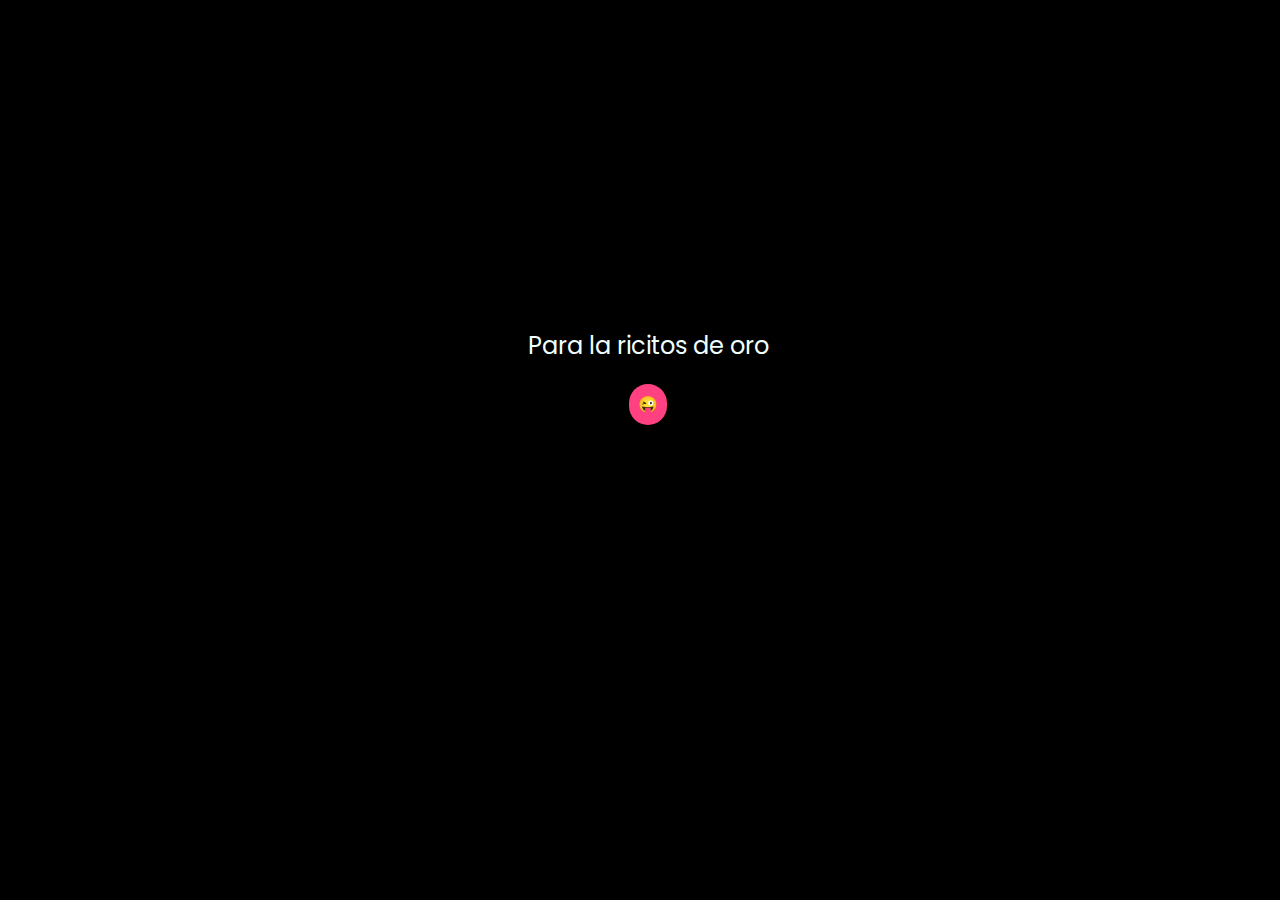
<file: index.html>
<!DOCTYPE html>
<html lang="es">

<head>
    <meta charset="UTF-8">
    <meta http-equiv="X-UA-Compatible" content="IE=edge">
    <meta name="viewport" content="width=device-width, initial-scale=1.0">
    <link rel="stylesheet" href="css/style.css">
    <link rel="icon" href="img/flowers.png" type="image/x-icon">
    <title>Flowers</title>
</head>

<body>
   
    <div class="description">
        <span>Para la ricitos de oro</span>
    </div>
    <div class="button">
        <button class="botones">
            <a href="mid.html" style="color: #fff;">😜</a>
        </button>
    </div>

</body>

</html>
</file>
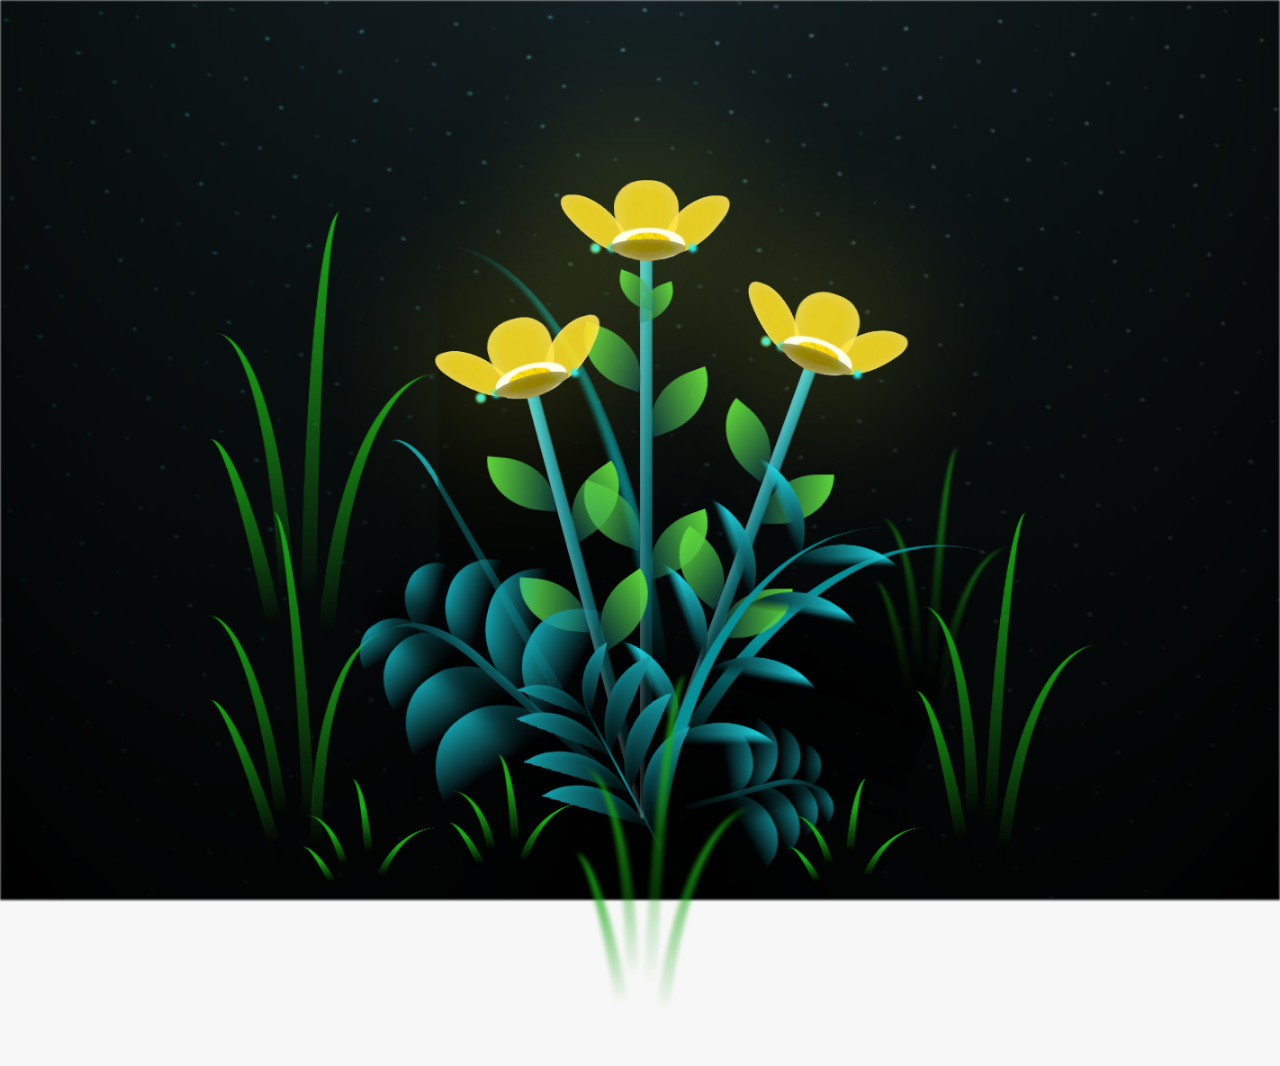
<file: flower.html>
<!DOCTYPE html>
<html lang="es">
  <head>
    <meta charset="UTF-8" />
    <meta http-equiv="X-UA-Compatible" content="IE=edge" />
    <meta name="viewport" content="width=device-width, initial-scale=1.0" />
    <link rel="stylesheet" href="css/main.css" />
    <link rel="icon" href="img/flowers.png" type="image/x-icon" />
    <title>Flower</title>
  </head>
  <body class="container">
    <audio src="sound/ChristianBasso&HaienQiu-Flowers.mp3" autoplay></audio>
    <div id="lyrics">
     
    </div>
    <h1 class="titulo">Pa que no quedes de espectadora este año </h1>
  
    <div class="night"></div>
    <div class="flowers">
      <div class="flower flower--1">
        <div class="flower__leafs flower__leafs--1">
          <div class="flower__leaf flower__leaf--1"></div>
          <div class="flower__leaf flower__leaf--2"></div>
          <div class="flower__leaf flower__leaf--3"></div>
          <div class="flower__leaf flower__leaf--4"></div>
          <div class="flower__white-circle"></div>

          <div class="flower__light flower__light--1"></div>
          <div class="flower__light flower__light--2"></div>
          <div class="flower__light flower__light--3"></div>
          <div class="flower__light flower__light--4"></div>
          <div class="flower__light flower__light--5"></div>
          <div class="flower__light flower__light--6"></div>
          <div class="flower__light flower__light--7"></div>
          <div class="flower__light flower__light--8"></div>
        </div>
        <div class="flower__line">
          <div class="flower__line__leaf flower__line__leaf--1"></div>
          <div class="flower__line__leaf flower__line__leaf--2"></div>
          <div class="flower__line__leaf flower__line__leaf--3"></div>
          <div class="flower__line__leaf flower__line__leaf--4"></div>
          <div class="flower__line__leaf flower__line__leaf--5"></div>
          <div class="flower__line__leaf flower__line__leaf--6"></div>
        </div>
      </div>

      <div class="flower flower--2">
        <div class="flower__leafs flower__leafs--2">
          <div class="flower__leaf flower__leaf--1"></div>
          <div class="flower__leaf flower__leaf--2"></div>
          <div class="flower__leaf flower__leaf--3"></div>
          <div class="flower__leaf flower__leaf--4"></div>
          <div class="flower__white-circle"></div>

          <div class="flower__light flower__light--1"></div>
          <div class="flower__light flower__light--2"></div>
          <div class="flower__light flower__light--3"></div>
          <div class="flower__light flower__light--4"></div>
          <div class="flower__light flower__light--5"></div>
          <div class="flower__light flower__light--6"></div>
          <div class="flower__light flower__light--7"></div>
          <div class="flower__light flower__light--8"></div>
        </div>
        <div class="flower__line">
          <div class="flower__line__leaf flower__line__leaf--1"></div>
          <div class="flower__line__leaf flower__line__leaf--2"></div>
          <div class="flower__line__leaf flower__line__leaf--3"></div>
          <div class="flower__line__leaf flower__line__leaf--4"></div>
        </div>
      </div>

      <div class="flower flower--3">
        <div class="flower__leafs flower__leafs--3">
          <div class="flower__leaf flower__leaf--1"></div>
          <div class="flower__leaf flower__leaf--2"></div>
          <div class="flower__leaf flower__leaf--3"></div>
          <div class="flower__leaf flower__leaf--4"></div>
          <div class="flower__white-circle"></div>

          <div class="flower__light flower__light--1"></div>
          <div class="flower__light flower__light--2"></div>
          <div class="flower__light flower__light--3"></div>
          <div class="flower__light flower__light--4"></div>
          <div class="flower__light flower__light--5"></div>
          <div class="flower__light flower__light--6"></div>
          <div class="flower__light flower__light--7"></div>
          <div class="flower__light flower__light--8"></div>
        </div>
        <div class="flower__line">
          <div class="flower__line__leaf flower__line__leaf--1"></div>
          <div class="flower__line__leaf flower__line__leaf--2"></div>
          <div class="flower__line__leaf flower__line__leaf--3"></div>
          <div class="flower__line__leaf flower__line__leaf--4"></div>
        </div>
      </div>

      <div class="grow-ans" style="--d: 1.2s">
        <div class="flower__g-long">
          <div class="flower__g-long__top"></div>
          <div class="flower__g-long__bottom"></div>
        </div>
      </div>

      <div class="growing-grass">
        <div class="flower__grass flower__grass--1">
          <div class="flower__grass--top"></div>
          <div class="flower__grass--bottom"></div>
          <div class="flower__grass__leaf flower__grass__leaf--1"></div>
          <div class="flower__grass__leaf flower__grass__leaf--2"></div>
          <div class="flower__grass__leaf flower__grass__leaf--3"></div>
          <div class="flower__grass__leaf flower__grass__leaf--4"></div>
          <div class="flower__grass__leaf flower__grass__leaf--5"></div>
          <div class="flower__grass__leaf flower__grass__leaf--6"></div>
          <div class="flower__grass__leaf flower__grass__leaf--7"></div>
          <div class="flower__grass__leaf flower__grass__leaf--8"></div>
          <div class="flower__grass__overlay"></div>
        </div>
      </div>

      <div class="growing-grass">
        <div class="flower__grass flower__grass--2">
          <div class="flower__grass--top"></div>
          <div class="flower__grass--bottom"></div>
          <div class="flower__grass__leaf flower__grass__leaf--1"></div>
          <div class="flower__grass__leaf flower__grass__leaf--2"></div>
          <div class="flower__grass__leaf flower__grass__leaf--3"></div>
          <div class="flower__grass__leaf flower__grass__leaf--4"></div>
          <div class="flower__grass__leaf flower__grass__leaf--5"></div>
          <div class="flower__grass__leaf flower__grass__leaf--6"></div>
          <div class="flower__grass__leaf flower__grass__leaf--7"></div>
          <div class="flower__grass__leaf flower__grass__leaf--8"></div>
          <div class="flower__grass__overlay"></div>
        </div>
      </div>

      <div class="grow-ans" style="--d: 2.4s">
        <div class="flower__g-right flower__g-right--1">
          <div class="leaf"></div>
        </div>
      </div>

      <div class="grow-ans" style="--d: 2.8s">
        <div class="flower__g-right flower__g-right--2">
          <div class="leaf"></div>
        </div>
      </div>

      <div class="grow-ans" style="--d: 2.8s">
        <div class="flower__g-front">
          <div
            class="flower__g-front__leaf-wrapper flower__g-front__leaf-wrapper--1"
          >
            <div class="flower__g-front__leaf"></div>
          </div>
          <div
            class="flower__g-front__leaf-wrapper flower__g-front__leaf-wrapper--2"
          >
            <div class="flower__g-front__leaf"></div>
          </div>
          <div
            class="flower__g-front__leaf-wrapper flower__g-front__leaf-wrapper--3"
          >
            <div class="flower__g-front__leaf"></div>
          </div>
          <div
            class="flower__g-front__leaf-wrapper flower__g-front__leaf-wrapper--4"
          >
            <div class="flower__g-front__leaf"></div>
          </div>
          <div
            class="flower__g-front__leaf-wrapper flower__g-front__leaf-wrapper--5"
          >
            <div class="flower__g-front__leaf"></div>
          </div>
          <div
            class="flower__g-front__leaf-wrapper flower__g-front__leaf-wrapper--6"
          >
            <div class="flower__g-front__leaf"></div>
          </div>
          <div
            class="flower__g-front__leaf-wrapper flower__g-front__leaf-wrapper--7"
          >
            <div class="flower__g-front__leaf"></div>
          </div>
          <div
            class="flower__g-front__leaf-wrapper flower__g-front__leaf-wrapper--8"
          >
            <div class="flower__g-front__leaf"></div>
          </div>
          <div class="flower__g-front__line"></div>
        </div>
      </div>

      <div class="grow-ans" style="--d: 3.2s">
        <div class="flower__g-fr">
          <div class="leaf"></div>
          <div class="flower__g-fr__leaf flower__g-fr__leaf--1"></div>
          <div class="flower__g-fr__leaf flower__g-fr__leaf--2"></div>
          <div class="flower__g-fr__leaf flower__g-fr__leaf--3"></div>
          <div class="flower__g-fr__leaf flower__g-fr__leaf--4"></div>
          <div class="flower__g-fr__leaf flower__g-fr__leaf--5"></div>
          <div class="flower__g-fr__leaf flower__g-fr__leaf--6"></div>
          <div class="flower__g-fr__leaf flower__g-fr__leaf--7"></div>
          <div class="flower__g-fr__leaf flower__g-fr__leaf--8"></div>
        </div>
      </div>

      <div class="long-g long-g--0">
        <div class="grow-ans" style="--d: 3s">
          <div class="leaf leaf--0"></div>
        </div>
        <div class="grow-ans" style="--d: 2.2s">
          <div class="leaf leaf--1"></div>
        </div>
        <div class="grow-ans" style="--d: 3.4s">
          <div class="leaf leaf--2"></div>
        </div>
        <div class="grow-ans" style="--d: 3.6s">
          <div class="leaf leaf--3"></div>
        </div>
      </div>

      <div class="long-g long-g--1">
        <div class="grow-ans" style="--d: 3.6s">
          <div class="leaf leaf--0"></div>
        </div>
        <div class="grow-ans" style="--d: 3.8s">
          <div class="leaf leaf--1"></div>
        </div>
        <div class="grow-ans" style="--d: 4s">
          <div class="leaf leaf--2"></div>
        </div>
        <div class="grow-ans" style="--d: 4.2s">
          <div class="leaf leaf--3"></div>
        </div>
      </div>

      <div class="long-g long-g--2">
        <div class="grow-ans" style="--d: 4s">
          <div class="leaf leaf--0"></div>
        </div>
        <div class="grow-ans" style="--d: 4.2s">
          <div class="leaf leaf--1"></div>
        </div>
        <div class="grow-ans" style="--d: 4.4s">
          <div class="leaf leaf--2"></div>
        </div>
        <div class="grow-ans" style="--d: 4.6s">
          <div class="leaf leaf--3"></div>
        </div>
      </div>

      <div class="long-g long-g--3">
        <div class="grow-ans" style="--d: 4s">
          <div class="leaf leaf--0"></div>
        </div>
        <div class="grow-ans" style="--d: 4.2s">
          <div class="leaf leaf--1"></div>
        </div>
        <div class="grow-ans" style="--d: 3s">
          <div class="leaf leaf--2"></div>
        </div>
        <div class="grow-ans" style="--d: 3.6s">
          <div class="leaf leaf--3"></div>
        </div>
      </div>

      <div class="long-g long-g--4">
        <div class="grow-ans" style="--d: 4s">
          <div class="leaf leaf--0"></div>
        </div>
        <div class="grow-ans" style="--d: 4.2s">
          <div class="leaf leaf--1"></div>
        </div>
        <div class="grow-ans" style="--d: 3s">
          <div class="leaf leaf--2"></div>
        </div>
        <div class="grow-ans" style="--d: 3.6s">
          <div class="leaf leaf--3"></div>
        </div>
      </div>

      <div class="long-g long-g--5">
        <div class="grow-ans" style="--d: 4s">
          <div class="leaf leaf--0"></div>
        </div>
        <div class="grow-ans" style="--d: 4.2s">
          <div class="leaf leaf--1"></div>
        </div>
        <div class="grow-ans" style="--d: 3s">
          <div class="leaf leaf--2"></div>
        </div>
        <div class="grow-ans" style="--d: 3.6s">
          <div class="leaf leaf--3"></div>
        </div>
      </div>

      <div class="long-g long-g--6">
        <div class="grow-ans" style="--d: 4.2s">
          <div class="leaf leaf--0"></div>
        </div>
        <div class="grow-ans" style="--d: 4.4s">
          <div class="leaf leaf--1"></div>
        </div>
        <div class="grow-ans" style="--d: 4.6s">
          <div class="leaf leaf--2"></div>
        </div>
        <div class="grow-ans" style="--d: 4.8s">
          <div class="leaf leaf--3"></div>
        </div>
      </div>

      <div class="long-g long-g--7">
        <div class="grow-ans" style="--d: 3s">
          <div class="leaf leaf--0"></div>
        </div>
        <div class="grow-ans" style="--d: 3.2s">
          <div class="leaf leaf--1"></div>
        </div>
        <div class="grow-ans" style="--d: 3.5s">
          <div class="leaf leaf--2"></div>
        </div>
        <div class="grow-ans" style="--d: 3.6s">
          <div class="leaf leaf--3"></div>
        </div>
      </div>
    </div>
    <script src="anim.js"></script>
    <script src="main.js"></script>
  </body>
</html>
</file>
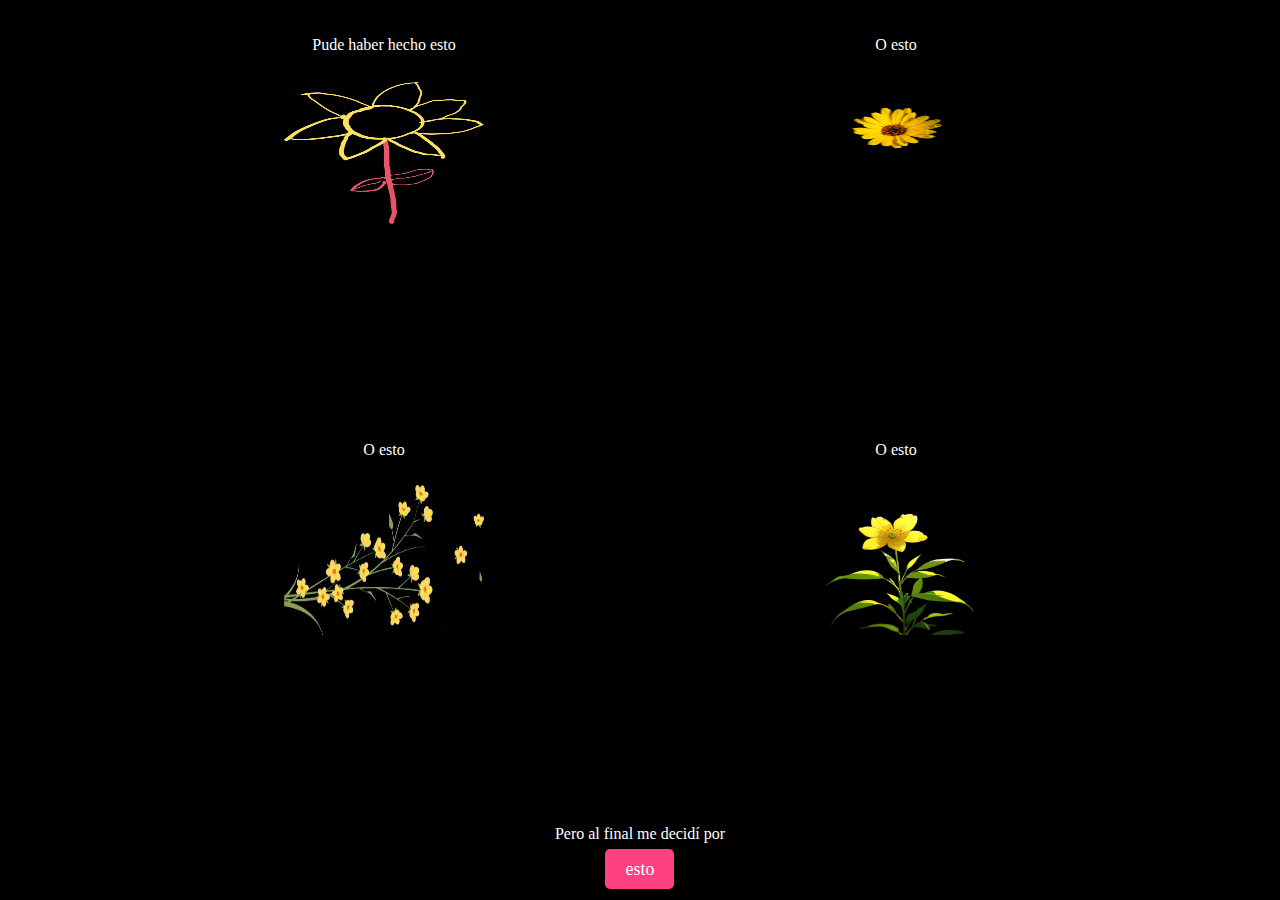
<file: mid.html>
<!DOCTYPE html>
<html lang="es">
<head>
    <meta charset="UTF-8">
    <meta name="viewport" content="width=device-width, initial-scale=1.0">
    <title>flowers</title>
    <link rel="stylesheet" href="css/estilo-p.css">
    <link rel="icon" href="img/flowers.png" type="image/x-icon" />
</head>
<body>

    <div class="row">
        <div class="content">
            <p>Pude haber hecho esto</p>
            <img src="img/flower1.jpg" alt="Imagen 1">
        </div>
        <div class="content">
            <p>O esto</p>
            <img src="img/flower2.png" alt="Imagen 2">
        </div>
    </div>

    <div class="row">
        <div class="content">
            <p>O esto</p>
            <img src="img/flower3.png" alt="Imagen 3">
        </div>
        <div class="content">
            <p>O esto</p>
            <img src="img/flower4.jpg" alt="Imagen 4">
        </div>
    </div>

    <div class="bottom-content">
        <p>Pero al final me decidí por</p>
        <a href="flower.html" class="button"> esto</a>
    </div>

</body>
</html>
</file>
<file: css/style.css>
@import url('https://fonts.googleapis.com/css2?family=Poppins:ital,wght@0,500;1,900&display=swap');
*{
    font-family: 'Poppins',cursive;
}
body{
    color: azure;
    width: 100%;
    height: 82vh;
    display: flex;
    flex-direction: column;
    align-items: center;
    justify-content: center;
    background-color: black;
    /* padding-top: -30; */
}

.botones{
    padding: 9px;
    border-radius: 80px;
    background-color: transparent;
    border: none;
}

.botones a{
    background-color: #ff4081;
    padding: 9px;
    border-radius: 80px;
    -webkit-border-radius: 80px;
    -moz-border-radius: 80px;
    -ms-border-radius: 80px;
    -o-border-radius: 80px;
}

.botones a:focus{
    background-color: #ff79a1;
}

.greetings{
    font-size: 7rem;
    font-weight: 900;
}
.greetings > span{
    animation: glow 2.5s ease-in-out infinite;
}
@keyframes glow{
    0%, 100%{
        color: #fff;
        text-shadow: 0 0 12px #39c6d6, 0 0 50px #39c6d6, 0 0 100px #39c6d6;
    }
    10%, 90%{
        color: #111;
        text-shadow: none;
    }
}
.greetings > span:nth-child(2){
    animation-delay: .2s ;
}
.greetings > span:nth-child(3){
    animation-delay: .4s ;
}
.greetings > span:nth-child(4){
    animation-delay: .6s;
}
.greetings > span:nth-child(5){
    animation-delay: .8s;
}
.greetings > span:nth-child(6){
    animation-delay: 1s;
}

.description{
    font-size: 1.5rem;
    margin-bottom: 20px;
}

.button a{
    text-decoration: none;
    font-size: 1rem;
    color: #111;
}

@media screen and (max-width:574px){
    .greetings{
        display: block;
        font-size: 4rem;
        font-weight: 800;
        text-align: center;
    }
    .description{
        font-size: 2rem;
    }
    
    .button a{
        font-size: 1rem;
    }
}
</file>
<file: css/main.css>
*,
*::after,
*::before {
  padding: 0;
  margin: 0;
  box-sizing: border-box;
}

:root {
  --dark-color: #000;
}

body {
  display: flex;
  align-items: flex-end;
  justify-content: center;
  min-height: 100vh;
  background-color: var(--dark-color);
  overflow: hidden;
  perspective: 1000px;
}

#lyrics {
  font-size: 28px;
  font-family: "Franklin Gothic Medium", "Arial Narrow", Arial, sans-serif;
  color: white;
  position: absolute;
  margin-bottom: 20%;
  z-index: 1;
  font-weight: bold;
  letter-spacing: 4px;
}
@media only screen and (max-width: 600px) {
  /* Estilos específicos para dispositivos con un ancho máximo de 600px */
  #lyrics {
      font-size: 14px; /* Reduce el tamaño del texto para dispositivos más pequeños */
      margin-bottom: 530px;
      letter-spacing: 3px;
  }

}
.titulo {
  margin-bottom: 180px;
  font-family: "Arial Narrow", Arial, sans-serif;
  color: yellow;
  position: absolute;
  font-weight: bold;
  letter-spacing: 10px;
  opacity: 0;
  animation: fadeIn 3s ease-in-out forwards;
  text-align: center;
  top: 0; /* Posiciona el texto en la parte superior */
  left: 50%; /* Centra horizontalmente el texto */
  transform: translateX(-50%); /* Ajusta el centrado correctamente */
}

@keyframes fadeIn {
  from {
    opacity: 0;
  }
  to {
    opacity: 1;
  }
}

.night {
  z-index: -1;
  position: absolute;
  left: 50%;
  top: 0;
  transform: translateX(-50%);
  width: 100%;
  height: 100%;
  filter: blur(0.1vmin);
  background-image: radial-gradient(
      ellipse at top,
      transparent 0%,
      var(--dark-color)
    ),
    radial-gradient(
      ellipse at bottom,
      var(--dark-color),
      rgba(145, 233, 255, 0.2)
    ),
    repeating-linear-gradient(
      220deg,
      rgb(0, 0, 0) 0px,
      rgb(0, 0, 0) 19px,
      transparent 19px,
      transparent 22px
    ),
    repeating-linear-gradient(
      189deg,
      rgb(0, 0, 0) 0px,
      rgb(0, 0, 0) 19px,
      transparent 19px,
      transparent 22px
    ),
    repeating-linear-gradient(
      148deg,
      rgb(0, 0, 0) 0px,
      rgb(0, 0, 0) 19px,
      transparent 19px,
      transparent 22px
    ),
    linear-gradient(90deg, rgb(0, 255, 250), rgb(240, 240, 240));
}

.flowers {
  position: relative;
  transform: scale(0.9);
  /*margin-bottom: 100px;
  */
}

@media only screen and (max-width: 600px) {
  /* Estilos específicos para dispositivos con un ancho máximo de 600px */
.flowers {
      font-size: 14px;
      margin-bottom: 35%;
      letter-spacing: 3px;
      transform: scale(1.0);
}

}

.flower {
  position: absolute;
  bottom: 10vmin;
  transform-origin: bottom center;
  z-index: 10;
  --fl-speed: 0.8s;
}
.flower--1 {
  -webkit-animation: moving-flower-1 4s linear infinite;
  animation: moving-flower-1 4s linear infinite;
}
.flower--1 .flower__line {
  height: 70vmin;
  -webkit-animation-delay: 0.3s;
  animation-delay: 0.3s;
}
.flower--1 .flower__line__leaf--1 {
  -webkit-animation: blooming-leaf-right var(--fl-speed) 1.6s backwards;
  animation: blooming-leaf-right var(--fl-speed) 1.6s backwards;
}
.flower--1 .flower__line__leaf--2 {
  -webkit-animation: blooming-leaf-right var(--fl-speed) 1.4s backwards;
  animation: blooming-leaf-right var(--fl-speed) 1.4s backwards;
}
.flower--1 .flower__line__leaf--3 {
  -webkit-animation: blooming-leaf-left var(--fl-speed) 1.2s backwards;
  animation: blooming-leaf-left var(--fl-speed) 1.2s backwards;
}
.flower--1 .flower__line__leaf--4 {
  -webkit-animation: blooming-leaf-left var(--fl-speed) 1s backwards;
  animation: blooming-leaf-left var(--fl-speed) 1s backwards;
}
.flower--1 .flower__line__leaf--5 {
  -webkit-animation: blooming-leaf-right var(--fl-speed) 1.8s backwards;
  animation: blooming-leaf-right var(--fl-speed) 1.8s backwards;
}
.flower--1 .flower__line__leaf--6 {
  -webkit-animation: blooming-leaf-left var(--fl-speed) 2s backwards;
  animation: blooming-leaf-left var(--fl-speed) 2s backwards;
}
.flower--2 {
  left: 50%;
  transform: rotate(20deg);
  -webkit-animation: moving-flower-2 4s linear infinite;
  animation: moving-flower-2 4s linear infinite;
}
.flower--2 .flower__line {
  height: 60vmin;
  -webkit-animation-delay: 0.6s;
  animation-delay: 0.6s;
}
.flower--2 .flower__line__leaf--1 {
  -webkit-animation: blooming-leaf-right var(--fl-speed) 1.9s backwards;
  animation: blooming-leaf-right var(--fl-speed) 1.9s backwards;
}
.flower--2 .flower__line__leaf--2 {
  -webkit-animation: blooming-leaf-right var(--fl-speed) 1.7s backwards;
  animation: blooming-leaf-right var(--fl-speed) 1.7s backwards;
}
.flower--2 .flower__line__leaf--3 {
  -webkit-animation: blooming-leaf-left var(--fl-speed) 1.5s backwards;
  animation: blooming-leaf-left var(--fl-speed) 1.5s backwards;
}
.flower--2 .flower__line__leaf--4 {
  -webkit-animation: blooming-leaf-left var(--fl-speed) 1.3s backwards;
  animation: blooming-leaf-left var(--fl-speed) 1.3s backwards;
}
.flower--3 {
  left: 50%;
  transform: rotate(-15deg);
  -webkit-animation: moving-flower-3 4s linear infinite;
  animation: moving-flower-3 4s linear infinite;
}
.flower--3 .flower__line {
  -webkit-animation-delay: 0.9s;
  animation-delay: 0.9s;
}
.flower--3 .flower__line__leaf--1 {
  -webkit-animation: blooming-leaf-right var(--fl-speed) 2.5s backwards;
  animation: blooming-leaf-right var(--fl-speed) 2.5s backwards;
}
.flower--3 .flower__line__leaf--2 {
  -webkit-animation: blooming-leaf-right var(--fl-speed) 2.3s backwards;
  animation: blooming-leaf-right var(--fl-speed) 2.3s backwards;
}
.flower--3 .flower__line__leaf--3 {
  -webkit-animation: blooming-leaf-left var(--fl-speed) 2.1s backwards;
  animation: blooming-leaf-left var(--fl-speed) 2.1s backwards;
}
.flower--3 .flower__line__leaf--4 {
  -webkit-animation: blooming-leaf-left var(--fl-speed) 1.9s backwards;
  animation: blooming-leaf-left var(--fl-speed) 1.9s backwards;
}
.flower__leafs {
  position: relative;
  -webkit-animation: blooming-flower 2s backwards;
  animation: blooming-flower 2s backwards;
}
.flower__leafs--1 {
  -webkit-animation-delay: 1.1s;
  animation-delay: 1.1s;
}
.flower__leafs--2 {
  -webkit-animation-delay: 1.4s;
  animation-delay: 1.4s;
}
.flower__leafs--3 {
  -webkit-animation-delay: 1.7s;
  animation-delay: 1.7s;
}
.flower__leafs::after {
  content: "";
  position: absolute;
  left: 0;
  top: 0;
  transform: translate(-50%, -100%);
  width: 8vmin;
  height: 8vmin;
  background-color: #f9fd25;
  /* background-color: #fd2525; */
  filter: blur(10vmin);
}
.flower__leaf {
  position: absolute;
  bottom: 0;
  left: 50%;
  width: 8vmin;
  height: 11vmin;
  border-radius: 51% 49% 47% 53%/44% 45% 55% 69%;
  background-color: #253bfd;
  background-color: #fddd25;
  transform-origin: bottom center;
  opacity: 0.9;
  box-shadow: inset 0 0 2vmin rgba(255, 255, 255, 0.5);
}
.flower__leaf--1 {
  transform: translate(-10%, 1%) rotateY(40deg) rotateX(-50deg);
}
.flower__leaf--2 {
  transform: translate(-50%, -4%) rotateX(40deg);
}
.flower__leaf--3 {
  transform: translate(-90%, 0%) rotateY(45deg) rotateX(50deg);
}
.flower__leaf--4 {
  width: 8vmin;
  height: 8vmin;
  transform-origin: bottom left;
  border-radius: 4vmin 10vmin 4vmin 4vmin;
  transform: translate(0%, 18%) rotateX(70deg) rotate(-43deg);
  background-color: #7c6901;
  z-index: 1;
  opacity: 0.8;
}
.flower__white-circle {
  position: absolute;
  left: -3.5vmin;
  top: -3vmin;
  width: 9vmin;
  height: 4vmin;
  border-radius: 50%;
  background-color: #fff;
}
.flower__white-circle::after {
  content: "";
  position: absolute;
  left: 50%;
  top: 45%;
  transform: translate(-50%, -50%);
  width: 60%;
  height: 60%;
  border-radius: inherit;
  background-image: repeating-linear-gradient(
      135deg,
      rgba(0, 0, 0, 0.03) 0px,
      rgba(0, 0, 0, 0.03) 1px,
      transparent 1px,
      transparent 12px
    ),
    repeating-linear-gradient(
      45deg,
      rgba(0, 0, 0, 0.03) 0px,
      rgba(0, 0, 0, 0.03) 1px,
      transparent 1px,
      transparent 12px
    ),
    repeating-linear-gradient(
      67.5deg,
      rgba(0, 0, 0, 0.03) 0px,
      rgba(0, 0, 0, 0.03) 1px,
      transparent 1px,
      transparent 12px
    ),
    repeating-linear-gradient(
      135deg,
      rgba(0, 0, 0, 0.03) 0px,
      rgba(0, 0, 0, 0.03) 1px,
      transparent 1px,
      transparent 12px
    ),
    repeating-linear-gradient(
      45deg,
      rgba(0, 0, 0, 0.03) 0px,
      rgba(0, 0, 0, 0.03) 1px,
      transparent 1px,
      transparent 12px
    ),
    repeating-linear-gradient(
      112.5deg,
      rgba(0, 0, 0, 0.03) 0px,
      rgba(0, 0, 0, 0.03) 1px,
      transparent 1px,
      transparent 12px
    ),
    repeating-linear-gradient(
      112.5deg,
      rgba(0, 0, 0, 0.03) 0px,
      rgba(0, 0, 0, 0.03) 1px,
      transparent 1px,
      transparent 12px
    ),
    repeating-linear-gradient(
      45deg,
      rgba(0, 0, 0, 0.03) 0px,
      rgba(0, 0, 0, 0.03) 1px,
      transparent 1px,
      transparent 12px
    ),
    repeating-linear-gradient(
      22.5deg,
      rgba(0, 0, 0, 0.03) 0px,
      rgba(0, 0, 0, 0.03) 1px,
      transparent 1px,
      transparent 12px
    ),
    repeating-linear-gradient(
      45deg,
      rgba(0, 0, 0, 0.03) 0px,
      rgba(0, 0, 0, 0.03) 1px,
      transparent 1px,
      transparent 12px
    ),
    repeating-linear-gradient(
      22.5deg,
      rgba(0, 0, 0, 0.03) 0px,
      rgba(0, 0, 0, 0.03) 1px,
      transparent 1px,
      transparent 12px
    ),
    repeating-linear-gradient(
      135deg,
      rgba(0, 0, 0, 0.03) 0px,
      rgba(0, 0, 0, 0.03) 1px,
      transparent 1px,
      transparent 12px
    ),
    repeating-linear-gradient(
      157.5deg,
      rgba(0, 0, 0, 0.03) 0px,
      rgba(0, 0, 0, 0.03) 1px,
      transparent 1px,
      transparent 12px
    ),
    repeating-linear-gradient(
      67.5deg,
      rgba(0, 0, 0, 0.03) 0px,
      rgba(0, 0, 0, 0.03) 1px,
      transparent 1px,
      transparent 12px
    ),
    repeating-linear-gradient(
      67.5deg,
      rgba(0, 0, 0, 0.03) 0px,
      rgba(0, 0, 0, 0.03) 1px,
      transparent 1px,
      transparent 12px
    ),
    linear-gradient(90deg, rgb(255, 235, 18), rgb(255, 206, 0));
}
.flower__line {
  height: 55vmin;
  width: 1.5vmin;
  background-image: linear-gradient(
      to left,
      rgba(0, 0, 0, 0.2),
      transparent,
      rgba(255, 255, 255, 0.2)
    ),
    linear-gradient(to top, transparent 10%, #14757a, #39c6d6);
  box-shadow: inset 0 0 2px rgba(0, 0, 0, 0.5);
  -webkit-animation: grow-flower-tree 4s backwards;
  animation: grow-flower-tree 4s backwards;
}
.flower__line__leaf {
  --w: 7vmin;
  --h: calc(var(--w) + 2vmin);
  position: absolute;
  top: 20%;
  left: 90%;
  width: var(--w);
  height: var(--h);
  border-top-right-radius: var(--h);
  border-bottom-left-radius: var(--h);
  background-image: linear-gradient(to top, rgba(20, 117, 122, 0.4), #5ed639);
}
.flower__line__leaf--1 {
  transform: rotate(70deg) rotateY(30deg);
}
.flower__line__leaf--2 {
  top: 45%;
  transform: rotate(70deg) rotateY(30deg);
}
.flower__line__leaf--3,
.flower__line__leaf--4,
.flower__line__leaf--6 {
  border-top-right-radius: 0;
  border-bottom-left-radius: 0;
  border-top-left-radius: var(--h);
  border-bottom-right-radius: var(--h);
  left: -460%;
  top: 12%;
  transform: rotate(-70deg) rotateY(30deg);
}
.flower__line__leaf--4 {
  top: 40%;
}
.flower__line__leaf--5 {
  top: 0;
  transform-origin: left;
  transform: rotate(70deg) rotateY(30deg) scale(0.6);
}
.flower__line__leaf--6 {
  top: -2%;
  left: -450%;
  transform-origin: right;
  transform: rotate(-70deg) rotateY(30deg) scale(0.6);
}
.flower__light {
  position: absolute;
  bottom: 0vmin;
  width: 1vmin;
  height: 1vmin;
  background-color: rgb(255, 251, 0);
  border-radius: 50%;
  filter: blur(0.2vmin);
  -webkit-animation: light-ans 4s linear infinite backwards;
  animation: light-ans 4s linear infinite backwards;
}
.flower__light:nth-child(odd) {
  background-color: #23f0ff;
}
.flower__light--1 {
  left: -2vmin;
  -webkit-animation-delay: 1s;
  animation-delay: 1s;
}
.flower__light--2 {
  left: 3vmin;
  -webkit-animation-delay: 0.5s;
  animation-delay: 0.5s;
}
.flower__light--3 {
  left: -6vmin;
  -webkit-animation-delay: 0.3s;
  animation-delay: 0.3s;
}
.flower__light--4 {
  left: 6vmin;
  -webkit-animation-delay: 0.9s;
  animation-delay: 0.9s;
}
.flower__light--5 {
  left: -1vmin;
  -webkit-animation-delay: 1.5s;
  animation-delay: 1.5s;
}
.flower__light--6 {
  left: -4vmin;
  -webkit-animation-delay: 3s;
  animation-delay: 3s;
}
.flower__light--7 {
  left: 3vmin;
  -webkit-animation-delay: 2s;
  animation-delay: 2s;
}
.flower__light--8 {
  left: -6vmin;
  -webkit-animation-delay: 3.5s;
  animation-delay: 3.5s;
}
.flower__grass {
  --c: #159faa;
  --line-w: 1.5vmin;
  position: absolute;
  bottom: 12vmin;
  left: -7vmin;
  display: flex;
  flex-direction: column;
  align-items: flex-end;
  z-index: 20;
  transform-origin: bottom center;
  transform: rotate(-48deg) rotateY(40deg);
}
.flower__grass--1 {
  -webkit-animation: moving-grass 2s linear infinite;
  animation: moving-grass 2s linear infinite;
}
.flower__grass--2 {
  left: 2vmin;
  bottom: 10vmin;
  transform: scale(0.5) rotate(75deg) rotateX(10deg) rotateY(-200deg);
  opacity: 0.8;
  z-index: 0;
  -webkit-animation: moving-grass--2 1.5s linear infinite;
  animation: moving-grass--2 1.5s linear infinite;
}
.flower__grass--top {
  width: 7vmin;
  height: 10vmin;
  border-top-right-radius: 100%;
  border-right: var(--line-w) solid var(--c);
  transform-origin: bottom center;
  transform: rotate(-2deg);
}
.flower__grass--bottom {
  margin-top: -2px;
  width: var(--line-w);
  height: 25vmin;
  background-image: linear-gradient(to top, transparent, var(--c));
}
.flower__grass__leaf {
  --size: 10vmin;
  position: absolute;
  width: calc(var(--size) * 2.1);
  height: var(--size);
  border-top-left-radius: var(--size);
  border-top-right-radius: var(--size);
  background-image: linear-gradient(
    to top,
    transparent,
    transparent 30%,
    var(--c)
  );
  z-index: 100;
}
.flower__grass__leaf--1 {
  top: -6%;
  left: 30%;
  --size: 6vmin;
  transform: rotate(-20deg);
  -webkit-animation: growing-grass-ans--1 2s 2.6s backwards;
  animation: growing-grass-ans--1 2s 2.6s backwards;
}
@-webkit-keyframes growing-grass-ans--1 {
  0% {
    transform-origin: bottom left;
    transform: rotate(-20deg) scale(0);
  }
}
@keyframes growing-grass-ans--1 {
  0% {
    transform-origin: bottom left;
    transform: rotate(-20deg) scale(0);
  }
}
.flower__grass__leaf--2 {
  top: -5%;
  left: -110%;
  --size: 6vmin;
  transform: rotate(10deg);
  -webkit-animation: growing-grass-ans--2 2s 2.4s linear backwards;
  animation: growing-grass-ans--2 2s 2.4s linear backwards;
}
@-webkit-keyframes growing-grass-ans--2 {
  0% {
    transform-origin: bottom right;
    transform: rotate(10deg) scale(0);
  }
}
@keyframes growing-grass-ans--2 {
  0% {
    transform-origin: bottom right;
    transform: rotate(10deg) scale(0);
  }
}
.flower__grass__leaf--3 {
  top: 5%;
  left: 60%;
  --size: 8vmin;
  transform: rotate(-18deg) rotateX(-20deg);
  -webkit-animation: growing-grass-ans--3 2s 2.2s linear backwards;
  animation: growing-grass-ans--3 2s 2.2s linear backwards;
}
@-webkit-keyframes growing-grass-ans--3 {
  0% {
    transform-origin: bottom left;
    transform: rotate(-18deg) rotateX(-20deg) scale(0);
  }
}
@keyframes growing-grass-ans--3 {
  0% {
    transform-origin: bottom left;
    transform: rotate(-18deg) rotateX(-20deg) scale(0);
  }
}
.flower__grass__leaf--4 {
  top: 6%;
  left: -135%;
  --size: 8vmin;
  transform: rotate(2deg);
  -webkit-animation: growing-grass-ans--4 2s 2s linear backwards;
  animation: growing-grass-ans--4 2s 2s linear backwards;
}
@-webkit-keyframes growing-grass-ans--4 {
  0% {
    transform-origin: bottom right;
    transform: rotate(2deg) scale(0);
  }
}
@keyframes growing-grass-ans--4 {
  0% {
    transform-origin: bottom right;
    transform: rotate(2deg) scale(0);
  }
}
.flower__grass__leaf--5 {
  top: 20%;
  left: 60%;
  --size: 10vmin;
  transform: rotate(-24deg) rotateX(-20deg);
  -webkit-animation: growing-grass-ans--5 2s 1.8s linear backwards;
  animation: growing-grass-ans--5 2s 1.8s linear backwards;
}
@-webkit-keyframes growing-grass-ans--5 {
  0% {
    transform-origin: bottom left;
    transform: rotate(-24deg) rotateX(-20deg) scale(0);
  }
}
@keyframes growing-grass-ans--5 {
  0% {
    transform-origin: bottom left;
    transform: rotate(-24deg) rotateX(-20deg) scale(0);
  }
}
.flower__grass__leaf--6 {
  top: 22%;
  left: -180%;
  --size: 10vmin;
  transform: rotate(10deg);
  -webkit-animation: growing-grass-ans--6 2s 1.6s linear backwards;
  animation: growing-grass-ans--6 2s 1.6s linear backwards;
}
@-webkit-keyframes growing-grass-ans--6 {
  0% {
    transform-origin: bottom right;
    transform: rotate(10deg) scale(0);
  }
}
@keyframes growing-grass-ans--6 {
  0% {
    transform-origin: bottom right;
    transform: rotate(10deg) scale(0);
  }
}
.flower__grass__leaf--7 {
  top: 39%;
  left: 70%;
  --size: 10vmin;
  transform: rotate(-10deg);
  -webkit-animation: growing-grass-ans--7 2s 1.4s linear backwards;
  animation: growing-grass-ans--7 2s 1.4s linear backwards;
}
@-webkit-keyframes growing-grass-ans--7 {
  0% {
    transform-origin: bottom left;
    transform: rotate(-10deg) scale(0);
  }
}
@keyframes growing-grass-ans--7 {
  0% {
    transform-origin: bottom left;
    transform: rotate(-10deg) scale(0);
  }
}
.flower__grass__leaf--8 {
  top: 40%;
  left: -215%;
  --size: 11vmin;
  transform: rotate(10deg);
  -webkit-animation: growing-grass-ans--8 2s 1.2s linear backwards;
  animation: growing-grass-ans--8 2s 1.2s linear backwards;
}
@-webkit-keyframes growing-grass-ans--8 {
  0% {
    transform-origin: bottom right;
    transform: rotate(10deg) scale(0);
  }
}
@keyframes growing-grass-ans--8 {
  0% {
    transform-origin: bottom right;
    transform: rotate(10deg) scale(0);
  }
}
.flower__grass__overlay {
  position: absolute;
  top: -10%;
  right: 0%;
  width: 100%;
  height: 100%;
  background-color: rgba(0, 0, 0, 0.6);
  filter: blur(1.5vmin);
  z-index: 100;
}
.flower__g-long {
  --w: 2vmin;
  --h: 6vmin;
  --c: #159faa;
  position: absolute;
  bottom: 10vmin;
  left: -3vmin;
  transform-origin: bottom center;
  transform: rotate(-30deg) rotateY(-20deg);
  display: flex;
  flex-direction: column;
  align-items: flex-end;
  -webkit-animation: flower-g-long-ans 3s linear infinite;
  animation: flower-g-long-ans 3s linear infinite;
}
@-webkit-keyframes flower-g-long-ans {
  0%,
  100% {
    transform: rotate(-30deg) rotateY(-20deg);
  }
  50% {
    transform: rotate(-32deg) rotateY(-20deg);
  }
}
@keyframes flower-g-long-ans {
  0%,
  100% {
    transform: rotate(-30deg) rotateY(-20deg);
  }
  50% {
    transform: rotate(-32deg) rotateY(-20deg);
  }
}
.flower__g-long__top {
  top: calc(var(--h) * -1);
  width: calc(var(--w) + 1vmin);
  height: var(--h);
  border-top-right-radius: 100%;
  border-right: 0.7vmin solid var(--c);
  transform: translate(-0.7vmin, 1vmin);
}
.flower__g-long__bottom {
  width: var(--w);
  height: 50vmin;
  transform-origin: bottom center;
  background-image: linear-gradient(to top, transparent 30%, var(--c));
  box-shadow: inset 0 0 2px rgba(0, 0, 0, 0.5);
  -webkit-clip-path: polygon(35% 0, 65% 1%, 100% 100%, 0% 100%);
  clip-path: polygon(35% 0, 65% 1%, 100% 100%, 0% 100%);
}
.flower__g-right {
  position: absolute;
  bottom: 6vmin;
  left: -2vmin;
  transform-origin: bottom left;
  transform: rotate(20deg);
}
.flower__g-right .leaf {
  width: 30vmin;
  height: 50vmin;
  border-top-left-radius: 100%;
  border-left: 2vmin solid #079097;
  background-image: linear-gradient(
    to bottom,
    transparent,
    var(--dark-color) 60%
  );
  mask-image: linear-gradient(to top, transparent 30%, #079097 60%);
}
.flower__g-right--1 {
  animation: flower-g-right-ans 2.5s linear infinite;
  animation: flower-g-right-ans 2.5s linear infinite;
}
.flower__g-right--2 {
  left: 5vmin;
  transform: rotateY(-180deg);
  -webkit-animation: flower-g-right-ans--2 3s linear infinite;
  animation: flower-g-right-ans--2 3s linear infinite;
}
.flower__g-right--2 .leaf {
  height: 75vmin;
  filter: blur(0.3vmin);
  opacity: 0.8;
}
@-webkit-keyframes flower-g-right-ans {
  0%,
  100% {
    transform: rotate(20deg);
  }
  50% {
    transform: rotate(24deg) rotateX(-20deg);
  }
}
@keyframes flower-g-right-ans {
  0%,
  100% {
    transform: rotate(20deg);
  }
  50% {
    transform: rotate(24deg) rotateX(-20deg);
  }
}
@-webkit-keyframes flower-g-right-ans--2 {
  0%,
  100% {
    transform: rotateY(-180deg) rotate(0deg) rotateX(-20deg);
  }
  50% {
    transform: rotateY(-180deg) rotate(6deg) rotateX(-20deg);
  }
}
@keyframes flower-g-right-ans--2 {
  0%,
  100% {
    transform: rotateY(-180deg) rotate(0deg) rotateX(-20deg);
  }
  50% {
    transform: rotateY(-180deg) rotate(6deg) rotateX(-20deg);
  }
}
.flower__g-front {
  position: absolute;
  bottom: 6vmin;
  left: 2.5vmin;
  z-index: 100;
  transform-origin: bottom center;
  transform: rotate(-28deg) rotateY(30deg) scale(1.04);
  -webkit-animation: flower__g-front-ans 2s linear infinite;
  animation: flower__g-front-ans 2s linear infinite;
}
@-webkit-keyframes flower__g-front-ans {
  0%,
  100% {
    transform: rotate(-28deg) rotateY(30deg) scale(1.04);
  }
  50% {
    transform: rotate(-35deg) rotateY(40deg) scale(1.04);
  }
}
@keyframes flower__g-front-ans {
  0%,
  100% {
    transform: rotate(-28deg) rotateY(30deg) scale(1.04);
  }
  50% {
    transform: rotate(-35deg) rotateY(40deg) scale(1.04);
  }
}
.flower__g-front__line {
  width: 0.3vmin;
  height: 20vmin;
  background-image: linear-gradient(
    to top,
    transparent,
    #079097,
    transparent 100%
  );
  position: relative;
}
.flower__g-front__leaf-wrapper {
  position: absolute;
  top: 0;
  left: 0;
  transform-origin: bottom left;
  transform: rotate(10deg);
}
.flower__g-front__leaf-wrapper:nth-child(even) {
  left: 0vmin;
  transform: rotateY(-180deg) rotate(5deg);
  -webkit-animation: flower__g-front__leaf-left-ans 1s ease-in backwards;
  animation: flower__g-front__leaf-left-ans 1s ease-in backwards;
}
.flower__g-front__leaf-wrapper:nth-child(odd) {
  -webkit-animation: flower__g-front__leaf-ans 1s ease-in backwards;
  animation: flower__g-front__leaf-ans 1s ease-in backwards;
}
.flower__g-front__leaf-wrapper--1 {
  top: -8vmin;
  transform: scale(0.7);
  -webkit-animation: flower__g-front__leaf-ans 1s 5.5s ease-in backwards !important;
  animation: flower__g-front__leaf-ans 1s 5.5s ease-in backwards !important;
}
.flower__g-front__leaf-wrapper--2 {
  top: -8vmin;
  transform: rotateY(-180deg) scale(0.7) !important;
  -webkit-animation: flower__g-front__leaf-left-ans-2 1s 4.6s ease-in backwards !important;
  animation: flower__g-front__leaf-left-ans-2 1s 4.6s ease-in backwards !important;
}
.flower__g-front__leaf-wrapper--3 {
  top: -3vmin;
  -webkit-animation: flower__g-front__leaf-ans 1s 4.6s ease-in backwards;
  animation: flower__g-front__leaf-ans 1s 4.6s ease-in backwards;
}
.flower__g-front__leaf-wrapper--4 {
  top: -3vmin;
  transform: rotateY(-180deg) scale(0.9) !important;
  -webkit-animation: flower__g-front__leaf-left-ans-2 1s 4.6s ease-in backwards !important;
  animation: flower__g-front__leaf-left-ans-2 1s 4.6s ease-in backwards !important;
}
@-webkit-keyframes flower__g-front__leaf-left-ans-2 {
  0% {
    transform: rotateY(-180deg) scale(0);
  }
}
@keyframes flower__g-front__leaf-left-ans-2 {
  0% {
    transform: rotateY(-180deg) scale(0);
  }
}
.flower__g-front__leaf-wrapper--5,
.flower__g-front__leaf-wrapper--6 {
  top: 2vmin;
}
.flower__g-front__leaf-wrapper--7,
.flower__g-front__leaf-wrapper--8 {
  top: 6.5vmin;
}
.flower__g-front__leaf-wrapper--2 {
  -webkit-animation-delay: 5.2s !important;
  animation-delay: 5.2s !important;
}
.flower__g-front__leaf-wrapper--3 {
  -webkit-animation-delay: 4.9s !important;
  animation-delay: 4.9s !important;
}
.flower__g-front__leaf-wrapper--5 {
  -webkit-animation-delay: 4.3s !important;
  animation-delay: 4.3s !important;
}
.flower__g-front__leaf-wrapper--6 {
  -webkit-animation-delay: 4.1s !important;
  animation-delay: 4.1s !important;
}
.flower__g-front__leaf-wrapper--7 {
  -webkit-animation-delay: 3.8s !important;
  animation-delay: 3.8s !important;
}
.flower__g-front__leaf-wrapper--8 {
  -webkit-animation-delay: 3.5s !important;
  animation-delay: 3.5s !important;
}
@-webkit-keyframes flower__g-front__leaf-ans {
  0% {
    transform: rotate(10deg) scale(0);
  }
}
@keyframes flower__g-front__leaf-ans {
  0% {
    transform: rotate(10deg) scale(0);
  }
}
@-webkit-keyframes flower__g-front__leaf-left-ans {
  0% {
    transform: rotateY(-180deg) rotate(5deg) scale(0);
  }
}
@keyframes flower__g-front__leaf-left-ans {
  0% {
    transform: rotateY(-180deg) rotate(5deg) scale(0);
  }
}
.flower__g-front__leaf {
  width: 10vmin;
  height: 10vmin;
  border-radius: 100% 0% 0% 100%/100% 100% 0% 0%;
  box-shadow: inset 0 2px 1vmin hsla(184deg, 97%, 58%, 0.2);
  background-image: linear-gradient(
      to bottom left,
      transparent,
      var(--dark-color)
    ),
    linear-gradient(to bottom right, #159faa 50%, transparent 50%, transparent);
    mask-image: linear-gradient(
    to bottom right,
    #159faa 50%,
    transparent 50%,
    transparent
  );
  mask-image: linear-gradient(
    to bottom right,
    #159faa 50%,
    transparent 50%,
    transparent
  );
}
.flower__g-fr {
  position: absolute;
  bottom: -4vmin;
  left: vmin;
  transform-origin: bottom left;
  z-index: 10;
  -webkit-animation: flower__g-fr-ans 2s linear infinite;
  animation: flower__g-fr-ans 2s linear infinite;
}
@-webkit-keyframes flower__g-fr-ans {
  0%,
  100% {
    transform: rotate(2deg);
  }
  50% {
    transform: rotate(4deg);
  }
}
@keyframes flower__g-fr-ans {
  0%,
  100% {
    transform: rotate(2deg);
  }
  50% {
    transform: rotate(4deg);
  }
}
.flower__g-fr .leaf {
  width: 30vmin;
  height: 50vmin;
  border-top-left-radius: 100%;
  border-left: 2vmin solid #079097;
  mask-image: linear-gradient(to top, transparent 25%, #079097 50%);
  position: relative;
  z-index: 1;
}
.flower__g-fr__leaf {
  position: absolute;
  top: 0;
  left: 0;
  width: 10vmin;
  height: 10vmin;
  border-radius: 100% 0% 0% 100%/100% 100% 0% 0%;
  box-shadow: inset 0 2px 1vmin hsla(184deg, 97%, 58%, 0.2);
  background-image: linear-gradient(
      to bottom left,
      transparent,
      var(--dark-color) 98%
    ),
    linear-gradient(to bottom right, #23f0ff 45%, transparent 50%, transparent);
  mask-image: linear-gradient(
    135deg,
    #159faa 40%,
    transparent 50%,
    transparent
  );
}
.flower__g-fr__leaf--1 {
  left: 20vmin;
  transform: rotate(45deg);
  -webkit-animation: flower__g-fr-leaft-ans-1 0.5s 5.2s linear backwards;
  animation: flower__g-fr-leaft-ans-1 0.5s 5.2s linear backwards;
}
@-webkit-keyframes flower__g-fr-leaft-ans-1 {
  0% {
    transform-origin: left;
    transform: rotate(45deg) scale(0);
  }
}
@keyframes flower__g-fr-leaft-ans-1 {
  0% {
    transform-origin: left;
    transform: rotate(45deg) scale(0);
  }
}
.flower__g-fr__leaf--2 {
  left: 12vmin;
  top: -7vmin;
  transform: rotate(25deg) rotateY(-180deg);
  -webkit-animation: flower__g-fr-leaft-ans-6 0.5s 5s linear backwards;
  animation: flower__g-fr-leaft-ans-6 0.5s 5s linear backwards;
}
.flower__g-fr__leaf--3 {
  left: 15vmin;
  top: 6vmin;
  transform: rotate(55deg);
  -webkit-animation: flower__g-fr-leaft-ans-5 0.5s 4.8s linear backwards;
  animation: flower__g-fr-leaft-ans-5 0.5s 4.8s linear backwards;
}
.flower__g-fr__leaf--4 {
  left: 6vmin;
  top: -2vmin;
  transform: rotate(25deg) rotateY(-180deg);
  -webkit-animation: flower__g-fr-leaft-ans-6 0.5s 4.6s linear backwards;
  animation: flower__g-fr-leaft-ans-6 0.5s 4.6s linear backwards;
}
.flower__g-fr__leaf--5 {
  left: 10vmin;
  top: 14vmin;
  transform: rotate(55deg);
  -webkit-animation: flower__g-fr-leaft-ans-5 0.5s 4.4s linear backwards;
  animation: flower__g-fr-leaft-ans-5 0.5s 4.4s linear backwards;
}
@-webkit-keyframes flower__g-fr-leaft-ans-5 {
  0% {
    transform-origin: left;
    transform: rotate(55deg) scale(0);
  }
}
@keyframes flower__g-fr-leaft-ans-5 {
  0% {
    transform-origin: left;
    transform: rotate(55deg) scale(0);
  }
}
.flower__g-fr__leaf--6 {
  left: 0vmin;
  top: 6vmin;
  transform: rotate(25deg) rotateY(-180deg);
  -webkit-animation: flower__g-fr-leaft-ans-6 0.5s 4.2s linear backwards;
  animation: flower__g-fr-leaft-ans-6 0.5s 4.2s linear backwards;
}
@-webkit-keyframes flower__g-fr-leaft-ans-6 {
  0% {
    transform-origin: right;
    transform: rotate(25deg) rotateY(-180deg) scale(0);
  }
}
@keyframes flower__g-fr-leaft-ans-6 {
  0% {
    transform-origin: right;
    transform: rotate(25deg) rotateY(-180deg) scale(0);
  }
}
.flower__g-fr__leaf--7 {
  left: 5vmin;
  top: 22vmin;
  transform: rotate(45deg);
  -webkit-animation: flower__g-fr-leaft-ans-7 0.5s 4s linear backwards;
  animation: flower__g-fr-leaft-ans-7 0.5s 4s linear backwards;
}
@-webkit-keyframes flower__g-fr-leaft-ans-7 {
  0% {
    transform-origin: left;
    transform: rotate(45deg) scale(0);
  }
}
@keyframes flower__g-fr-leaft-ans-7 {
  0% {
    transform-origin: left;
    transform: rotate(45deg) scale(0);
  }
}
.flower__g-fr__leaf--8 {
  left: -4vmin;
  top: 15vmin;
  transform: rotate(15deg) rotateY(-180deg);
  -webkit-animation: flower__g-fr-leaft-ans-8 0.5s 3.8s linear backwards;
  animation: flower__g-fr-leaft-ans-8 0.5s 3.8s linear backwards;
}
@-webkit-keyframes flower__g-fr-leaft-ans-8 {
  0% {
    transform-origin: right;
    transform: rotate(15deg) rotateY(-180deg) scale(0);
  }
}
@keyframes flower__g-fr-leaft-ans-8 {
  0% {
    transform-origin: right;
    transform: rotate(15deg) rotateY(-180deg) scale(0);
  }
}

.long-g {
  position: absolute;
  bottom: 25vmin;
  left: -42vmin;
  transform-origin: bottom left;
}
.long-g--1 {
  bottom: 0vmin;
  transform: scale(0.8) rotate(-5deg);
}
.lo    leaf {
    mask-image: linear-gradient(
    to top,
    transparent 40%,
    #079097 80%
  ) !important;
}
.long-g--1 .leaf--1 {
  --w: 5vmin;
  --h: 60vmin;
  left: -2vmin;
  transform: rotate(3deg) rotateY(-180deg);
}
.long-g--2,
.long-g--3 {
  bottom: -3vmin;
  left: -35vmin;
  transform-origin: center;
  transform: scale(0.6) rotateX(60deg);
}
.long-g--2 .leaf,
.long-g--3 .leaf {
    mask-image: linear-gradient(
    to top,
    transparent 50%,
    #079097 80%
  ) !important;
}
.long-g--2 .leaf--1,
.long-g--3 .leaf--1 {
  left: -1vmin;
  transform: rotateY(-180deg);
}
.long-g--3 {
  left: -17vmin;
  bottom: 0vmin;
}
.long-g--3 .leaf {
    mask-image: linear-gradient(
    to top,
    transparent 40%,
    #079097 80%
  ) !important;
}
.long-g--4 {
  left: 25vmin;
  bottom: -3vmin;
  transform-origin: center;
  transform: scale(0.6) rotateX(60deg);
}
.long-g--4 .leaf {
    mask-image: linear-gradient(
    to top,
    transparent 50%,
    #079097 80%
  ) !important;
}
.long-g--5 {
  left: 42vmin;
  bottom: 0vmin;
  transform: scale(0.8) rotate(2deg);
}
.long-g--6 {
  left: 0vmin;
  bottom: -20vmin;
  z-index: 100;
  filter: blur(0.3vmin);
  transform: scale(0.8) rotate(2deg);
}
.long-g--7 {
  left: 35vmin;
  bottom: 20vmin;
  z-index: -1;
  filter: blur(0.3vmin);
  transform: scale(0.6) rotate(2deg);
  opacity: 0.7;
}
.long-g .leaf {
  --w: 15vmin;
  --h: 40vmin;
  --c: #1aaa15;
  position: absolute;
  bottom: 0;
  width: var(--w);
  height: var(--h);
  border-top-left-radius: 100%;
  border-left: 2vmin solid var(--c);
    mask-image: linear-gradient(
    to top,
    transparent 20%,
    var(--dark-color)
  );
  transform-origin: bottom center;
}
.long-g .leaf--0 {
  left: 2vmin;
  -webkit-animation: leaf-ans-1 4s linear infinite;
  animation: leaf-ans-1 4s linear infinite;
}
.long-g .leaf--1 {
  --w: 5vmin;
  --h: 60vmin;
  -webkit-animation: leaf-ans-1 4s linear infinite;
  animation: leaf-ans-1 4s linear infinite;
}
.long-g .leaf--2 {
  --w: 10vmin;
  --h: 40vmin;
  left: -0.5vmin;
  bottom: 5vmin;
  transform-origin: bottom left;
  transform: rotateY(-180deg);
  -webkit-animation: leaf-ans-2 3s linear infinite;
  animation: leaf-ans-2 3s linear infinite;
}
.long-g .leaf--3 {
  --w: 5vmin;
  --h: 30vmin;
  left: -1vmin;
  bottom: 3.2vmin;
  transform-origin: bottom left;
  transform: rotate(-10deg) rotateY(-180deg);
  -webkit-animation: leaf-ans-3 3s linear infinite;
  animation: leaf-ans-3 3s linear infinite;
}

@-webkit-keyframes leaf-ans-1 {
  0%,
  100% {
    transform: rotate(-5deg) scale(1);
  }
  50% {
    transform: rotate(5deg) scale(1.1);
  }
}

@keyframes leaf-ans-1 {
  0%,
  100% {
    transform: rotate(-5deg) scale(1);
  }
  50% {
    transform: rotate(5deg) scale(1.1);
  }
}
@-webkit-keyframes leaf-ans-2 {
  0%,
  100% {
    transform: rotateY(-180deg) rotate(5deg);
  }
  50% {
    transform: rotateY(-180deg) rotate(0deg) scale(1.1);
  }
}
@keyframes leaf-ans-2 {
  0%,
  100% {
    transform: rotateY(-180deg) rotate(5deg);
  }
  50% {
    transform: rotateY(-180deg) rotate(0deg) scale(1.1);
  }
}
@-webkit-keyframes leaf-ans-3 {
  0%,
  100% {
    transform: rotate(-10deg) rotateY(-180deg);
  }
  50% {
    transform: rotate(-20deg) rotateY(-180deg);
  }
}
@keyframes leaf-ans-3 {
  0%,
  100% {
    transform: rotate(-10deg) rotateY(-180deg);
  }
  50% {
    transform: rotate(-20deg) rotateY(-180deg);
  }
}
.grow-ans {
  -webkit-animation: grow-ans 2s var(--d) backwards;
  animation: grow-ans 2s var(--d) backwards;
}

@-webkit-keyframes grow-ans {
  0% {
    transform: scale(0);
    opacity: 0;
  }
}

@keyframes grow-ans {
  0% {
    transform: scale(0);
    opacity: 0;
  }
}
@-webkit-keyframes light-ans {
  0% {
    opacity: 0;
    transform: translateY(0vmin);
  }
  25% {
    opacity: 1;
    transform: translateY(-5vmin) translateX(-2vmin);
  }
  50% {
    opacity: 1;
    transform: translateY(-15vmin) translateX(2vmin);
    filter: blur(0.2vmin);
  }
  75% {
    transform: translateY(-20vmin) translateX(-2vmin);
    filter: blur(0.2vmin);
  }
  100% {
    transform: translateY(-30vmin);
    opacity: 0;
    filter: blur(1vmin);
  }
}
@keyframes light-ans {
  0% {
    opacity: 0;
    transform: translateY(0vmin);
  }
  25% {
    opacity: 1;
    transform: translateY(-5vmin) translateX(-2vmin);
  }
  50% {
    opacity: 1;
    transform: translateY(-15vmin) translateX(2vmin);
    filter: blur(0.2vmin);
  }
  75% {
    transform: translateY(-20vmin) translateX(-2vmin);
    filter: blur(0.2vmin);
  }
  100% {
    transform: translateY(-30vmin);
    opacity: 0;
    filter: blur(1vmin);
  }
}
@-webkit-keyframes moving-flower-1 {
  0%,
  100% {
    transform: rotate(2deg);
  }
  50% {
    transform: rotate(-2deg);
  }
}
@keyframes moving-flower-1 {
  0%,
  100% {
    transform: rotate(2deg);
  }
  50% {
    transform: rotate(-2deg);
  }
}
@-webkit-keyframes moving-flower-2 {
  0%,
  100% {
    transform: rotate(18deg);
  }
  50% {
    transform: rotate(14deg);
  }
}
@keyframes moving-flower-2 {
  0%,
  100% {
    transform: rotate(18deg);
  }
  50% {
    transform: rotate(14deg);
  }
}
@-webkit-keyframes moving-flower-3 {
  0%,
  100% {
    transform: rotate(-18deg);
  }
  50% {
    transform: rotate(-20deg) rotateY(-10deg);
  }
}
@keyframes moving-flower-3 {
  0%,
  100% {
    transform: rotate(-18deg);
  }
  50% {
    transform: rotate(-20deg) rotateY(-10deg);
  }
}
@-webkit-keyframes blooming-leaf-right {
  0% {
    transform-origin: left;
    transform: rotate(70deg) rotateY(30deg) scale(0);
  }
}
@keyframes blooming-leaf-right {
  0% {
    transform-origin: left;
    transform: rotate(70deg) rotateY(30deg) scale(0);
  }
}
@-webkit-keyframes blooming-leaf-left {
  0% {
    transform-origin: right;
    transform: rotate(-70deg) rotateY(30deg) scale(0);
  }
}
@keyframes blooming-leaf-left {
  0% {
    transform-origin: right;
    transform: rotate(-70deg) rotateY(30deg) scale(0);
  }
}
@-webkit-keyframes grow-flower-tree {
  0% {
    height: 0;
    border-radius: 1vmin;
  }
}
@keyframes grow-flower-tree {
  0% {
    height: 0;
    border-radius: 1vmin;
  }
}
@-webkit-keyframes blooming-flower {
  0% {
    transform: scale(0);
  }
}
@keyframes blooming-flower {
  0% {
    transform: scale(0);
  }
}
@-webkit-keyframes moving-grass {
  0%,
  100% {
    transform: rotate(-48deg) rotateY(40deg);
  }
  50% {
    transform: rotate(-50deg) rotateY(40deg);
  }
}
@keyframes moving-grass {
  0%,
  100% {
    transform: rotate(-48deg) rotateY(40deg);
  }
  50% {
    transform: rotate(-50deg) rotateY(40deg);
  }
}
@-webkit-keyframes moving-grass--2 {
  0%,
  100% {
    transform: scale(0.5) rotate(75deg) rotateX(10deg) rotateY(-200deg);
  }
  50% {
    transform: scale(0.5) rotate(79deg) rotateX(10deg) rotateY(-200deg);
  }
}
@keyframes moving-grass--2 {
  0%,
  100% {
    transform: scale(0.5) rotate(75deg) rotateX(10deg) rotateY(-200deg);
  }
  50% {
    transform: scale(0.5) rotate(79deg) rotateX(10deg) rotateY(-200deg);
  }
}
.growing-grass {
  -webkit-animation: growing-grass-ans 1s 2s backwards;
  animation: growing-grass-ans 1s 2s backwards;
}

@-webkit-keyframes growing-grass-ans {
  0% {
    transform: scale(0);
  }
}

@keyframes growing-grass-ans {
  0% {
    transform: scale(0);
  }
}
.container * {
  -webkit-animation-play-state: paused !important;
  animation-play-state: paused !important;
} /*# sourceMappingURL=main.css.map */


/* Reset de estilos básicos */
body, h1, p {
  margin: 0;
  padding: 0;
}

/* Estilos generales */
body {
  font-family: 'Arial', sans-serif;
  background-color: #f7f7f7;
  color: #333;
}

.container {
  max-width: 1200px;
  margin: 0 auto;
  padding: 20px;
}

h1 {
  font-size: 2em;
  line-height: 1.5;
  margin-bottom: 20px;
}

/* Media Queries para tamaños de pantalla diferentes */
@media screen and (max-width: 600px) {
  /* Estilos para pantallas pequeñas */
  h1 {
      font-size: 1.5em;
  }
}

@media screen and (min-width: 601px) and (max-width: 1024px) {
  /* Estilos para pantallas medianas */
  h1 {
      font-size: 1.8em;
  }
}

@media screen and (min-width: 1025px) {
  /* Estilos para pantallas grandes */
  h1 {
      font-size: 2em;
  }
}

/* Agregar más estilos según sea necesario */
</file>
<file: css/estilo-p.css>
body {
    background-color: black;
    color: white;
    font-family: 'Poppins',cursive;
    margin: 0;
    padding: 0;
    display: flex;
    flex-direction: column;
    justify-content: space-between; /* Espacio entre los elementos */
    align-items: center;
    height: 100vh;
}

.content {
    text-align: center;
    margin: 20px;
    width: 100%; /* Ocupa todo el ancho */
}

.row {
    display: flex;
    justify-content: space-between; /* Espacio entre los textos */
    width: 80%; /* Ancho para centrar */
}

.content img {
    width: 200px; /* Ajusta el tamaño de la imagen */
    height: 150px;
    background-color: white; /* Imagen blanca en este caso */
    margin-top: 10px;
}

.button {
    background-color: #ff4081; /* Color del botón */
    color: white;
    padding: 10px 20px;
    border: none;
    border-radius: 5px;
    cursor: pointer;
    text-decoration: none;
    font-size: 18px;
    margin-top: 20px;
}

.button:hover {
    background-color: #ff79a1; /* Color cuando pasas el cursor */
}

.bottom-content {
    text-align: center; /* Centrar el texto */
    margin-bottom: 20px; /* Espacio inferior */
}
</file>
